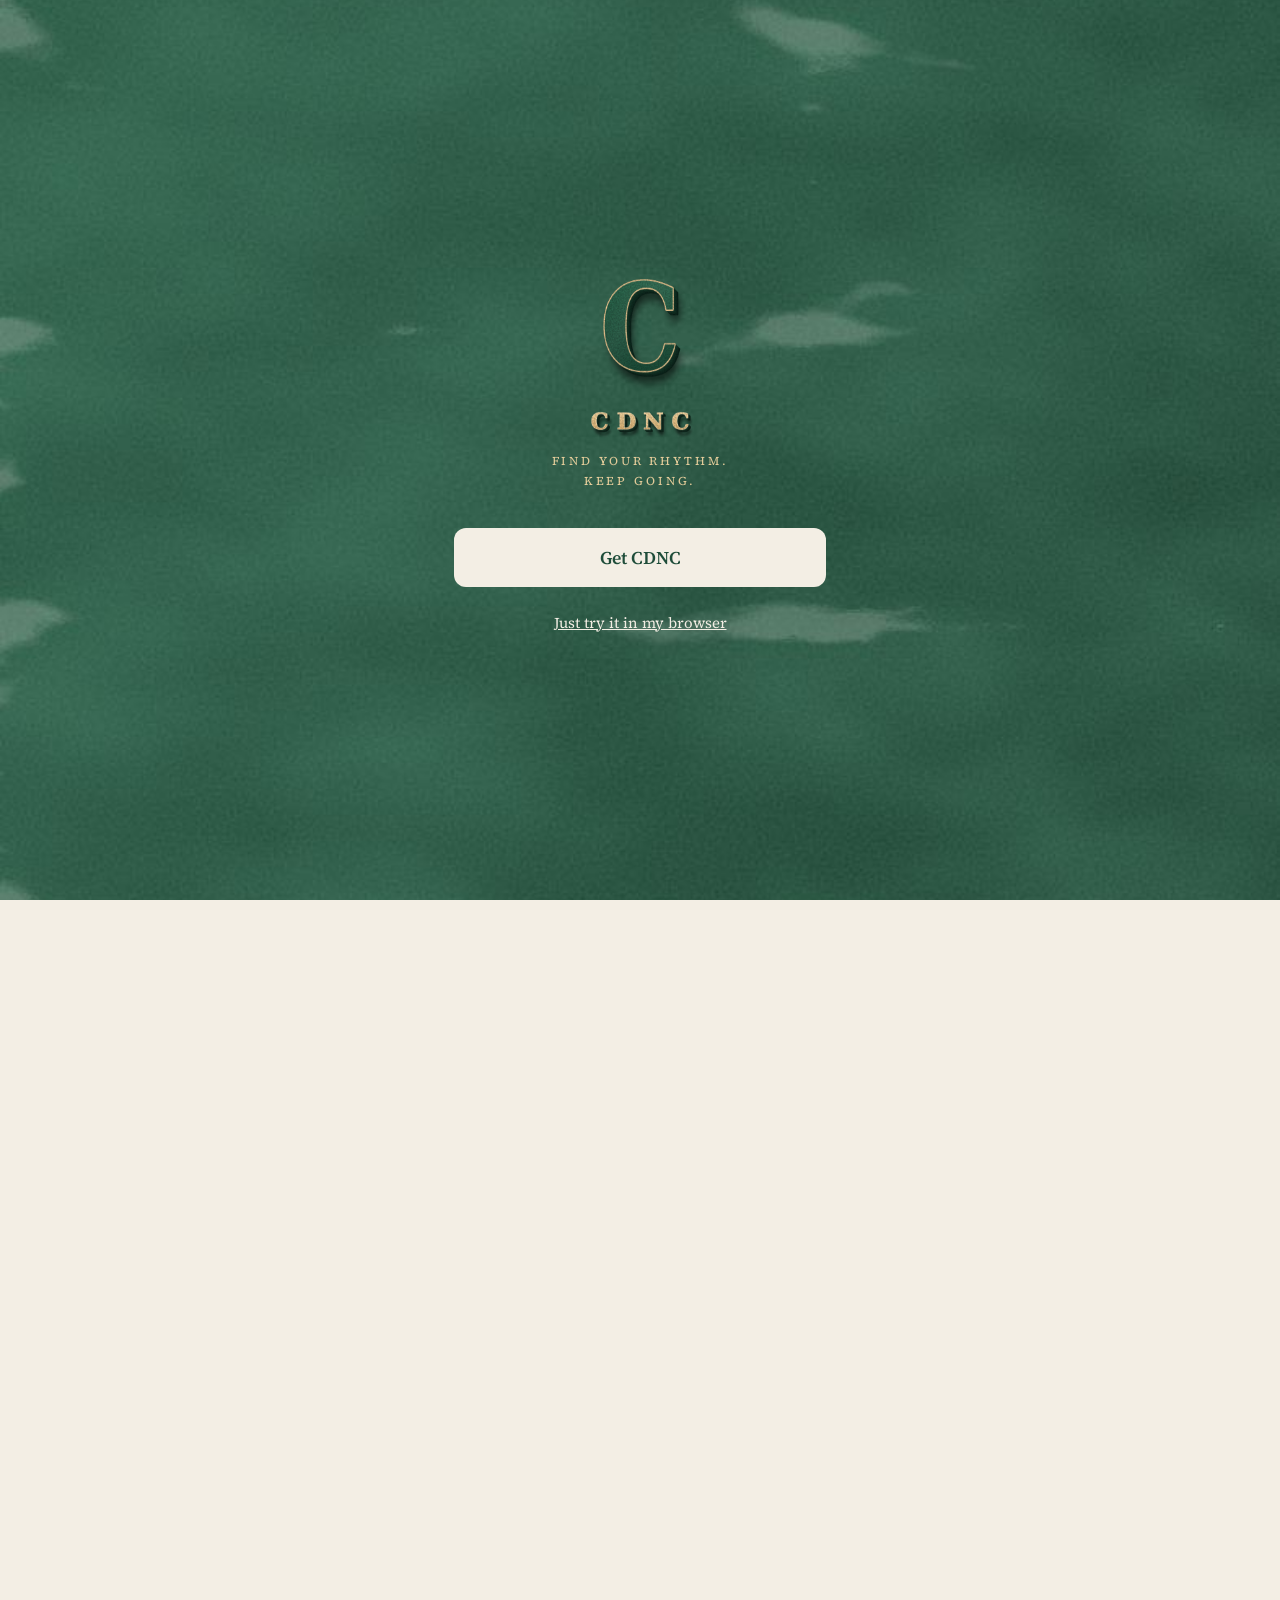
<file: index.html>
<!doctype html>
<html lang="en-ZA">
<head>
<meta charset="utf-8">
<meta name="viewport" content="width=device-width, initial-scale=1, viewport-fit=cover">
<title>CDNC</title>
<meta name="theme-color" content="#F3EEE4" media="(prefers-color-scheme: light)">
<meta name="theme-color" content="#111B15" media="(prefers-color-scheme: dark)">
<meta name="color-scheme" content="light dark">
<meta name="mobile-web-app-capable" content="yes">
<meta name="apple-mobile-web-app-capable" content="yes">
<meta name="apple-mobile-web-app-title" content="CDNC">
<link rel="manifest" href="manifest.webmanifest">
<link rel="icon" type="image/png" href="icons/icon-192.png">
<link rel="apple-touch-icon" href="icons/apple-touch-icon.png">
<link rel="preconnect" href="https://fonts.googleapis.com">
<link rel="preconnect" href="https://fonts.gstatic.com" crossorigin>
<link rel="stylesheet" href="https://fonts.googleapis.com/css2?family=Cormorant+Garamond:wght@500;600&amp;family=Source+Serif+4:opsz,wght@8..60,400;8..60,600&amp;display=swap">
<link rel="stylesheet" href="styles.css">
</head>
<body>
<div id="splash" aria-hidden="true"><div class="lg"><svg class="cg" viewBox="0 0 560 340"><path class="cut c0" pathLength="1" d="M332.08 134.56Q327.75 154.86 316.55 164.71Q305.34 174.55 286.45 174.55Q258.76 174.55 242.68 156.22Q226.61 137.9 226.61 106.52Q226.61 75.06 242.68 56.73Q258.76 38.41 286.45 38.41Q296.19 38.41 306.73 41.22Q317.28 44.03 329.07 49.74V82H319.77Q316.91 65.48 309.37 57.26Q301.83 49.04 289.45 49.04Q273.48 49.04 265.72 63.15Q257.95 77.25 257.95 106.52Q257.95 135.79 265.72 149.85Q273.48 163.91 289.59 163.91Q300.51 163.91 307.43 156.62Q314.35 149.32 317.5 134.56Z"/><path class="cut c1" pathLength="1" d="M231.02 254.93Q230.04 258.76 227.5 260.62Q224.96 262.48 220.68 262.48Q214.41 262.48 210.76 259.02Q207.12 255.56 207.12 249.63Q207.12 243.69 210.76 240.23Q214.41 236.77 220.68 236.77Q222.89 236.77 225.28 237.3Q227.67 237.83 230.34 238.91V245H228.23Q227.59 241.88 225.88 240.33Q224.17 238.77 221.36 238.77Q217.74 238.77 215.98 241.44Q214.22 244.1 214.22 249.63Q214.22 255.16 215.98 257.82Q217.74 260.47 221.39 260.47Q223.87 260.47 225.44 259.09Q227.01 257.72 227.72 254.93Z"/><path class="cut c2" pathLength="1" d="M256.15 259.99H258.46Q262.35 259.99 264.15 257.5Q265.95 255.01 265.95 249.58Q265.95 244.19 264.16 241.7Q262.36 239.22 258.46 239.22H256.15ZM246.59 262V259.99H249.76V239.22H246.59V237.21H259.31Q265.98 237.21 269.52 240.4Q273.05 243.59 273.05 249.58Q273.05 255.61 269.51 258.8Q265.97 262 259.31 262Z"/><path class="cut c3" pathLength="1" d="M286.22 262V259.99H289.39V239.22H286.22V237.21H293.97L308.93 254.76V239.22H305.77V237.21H314.44V239.22H311.27V262H306.92L291.73 244.09V259.99H294.88V262Z"/><path class="cut c4" pathLength="1" d="M352.58 254.93Q351.6 258.76 349.06 260.62Q346.52 262.48 342.24 262.48Q335.97 262.48 332.32 259.02Q328.68 255.56 328.68 249.63Q328.68 243.69 332.32 240.23Q335.97 236.77 342.24 236.77Q344.45 236.77 346.84 237.3Q349.23 237.83 351.9 238.91V245H349.79Q349.15 241.88 347.44 240.33Q345.73 238.77 342.92 238.77Q339.3 238.77 337.54 241.44Q335.78 244.1 335.78 249.63Q335.78 255.16 337.54 257.82Q339.3 260.47 342.95 260.47Q345.43 260.47 347 259.09Q348.57 257.72 349.28 254.93Z"/></svg><img class="lc" src="icons/splash-c.png" alt=""><img class="ll l0" src="icons/splash-l0.png" alt=""><img class="ll l1" src="icons/splash-l1.png" alt=""><img class="ll l2" src="icons/splash-l2.png" alt=""><img class="ll l3" src="icons/splash-l3.png" alt=""><svg class="ce" viewBox="0 0 560 340"><path class="cut edge c0" pathLength="1" d="M332.08 134.56Q327.75 154.86 316.55 164.71Q305.34 174.55 286.45 174.55Q258.76 174.55 242.68 156.22Q226.61 137.9 226.61 106.52Q226.61 75.06 242.68 56.73Q258.76 38.41 286.45 38.41Q296.19 38.41 306.73 41.22Q317.28 44.03 329.07 49.74V82H319.77Q316.91 65.48 309.37 57.26Q301.83 49.04 289.45 49.04Q273.48 49.04 265.72 63.15Q257.95 77.25 257.95 106.52Q257.95 135.79 265.72 149.85Q273.48 163.91 289.59 163.91Q300.51 163.91 307.43 156.62Q314.35 149.32 317.5 134.56Z"/><path class="cut edge c1" pathLength="1" d="M231.02 254.93Q230.04 258.76 227.5 260.62Q224.96 262.48 220.68 262.48Q214.41 262.48 210.76 259.02Q207.12 255.56 207.12 249.63Q207.12 243.69 210.76 240.23Q214.41 236.77 220.68 236.77Q222.89 236.77 225.28 237.3Q227.67 237.83 230.34 238.91V245H228.23Q227.59 241.88 225.88 240.33Q224.17 238.77 221.36 238.77Q217.74 238.77 215.98 241.44Q214.22 244.1 214.22 249.63Q214.22 255.16 215.98 257.82Q217.74 260.47 221.39 260.47Q223.87 260.47 225.44 259.09Q227.01 257.72 227.72 254.93Z"/><path class="cut edge c2" pathLength="1" d="M256.15 259.99H258.46Q262.35 259.99 264.15 257.5Q265.95 255.01 265.95 249.58Q265.95 244.19 264.16 241.7Q262.36 239.22 258.46 239.22H256.15ZM246.59 262V259.99H249.76V239.22H246.59V237.21H259.31Q265.98 237.21 269.52 240.4Q273.05 243.59 273.05 249.58Q273.05 255.61 269.51 258.8Q265.97 262 259.31 262Z"/><path class="cut edge c3" pathLength="1" d="M286.22 262V259.99H289.39V239.22H286.22V237.21H293.97L308.93 254.76V239.22H305.77V237.21H314.44V239.22H311.27V262H306.92L291.73 244.09V259.99H294.88V262Z"/><path class="cut edge c4" pathLength="1" d="M352.58 254.93Q351.6 258.76 349.06 260.62Q346.52 262.48 342.24 262.48Q335.97 262.48 332.32 259.02Q328.68 255.56 328.68 249.63Q328.68 243.69 332.32 240.23Q335.97 236.77 342.24 236.77Q344.45 236.77 346.84 237.3Q349.23 237.83 351.9 238.91V245H349.79Q349.15 241.88 347.44 240.33Q345.73 238.77 342.92 238.77Q339.3 238.77 337.54 241.44Q335.78 244.1 335.78 249.63Q335.78 255.16 337.54 257.82Q339.3 260.47 342.95 260.47Q345.43 260.47 347 259.09Q348.57 257.72 349.28 254.93Z"/></svg></div></div>
<script>(function(){
var recent=false;try{recent=Date.now()-(+localStorage.getItem("cadence.splashAt")||0)<4*3600*1000}catch(e){}
if(recent){var sp=document.getElementById("splash");if(sp)sp.remove();return}
try{localStorage.setItem("cadence.splashAt",String(Date.now()))}catch(e){}
var d=document.documentElement,s=document.getElementById("splash");d.classList.add("booting");
var metas=[].slice.call(document.querySelectorAll('meta[name="theme-color"]')),orig=metas.map(function(m){return m.content});metas.forEach(function(m){m.content="#1F4D3A"});
var done=false,finish=function(){if(done)return;done=true;d.classList.remove("booting");metas.forEach(function(m,i){m.content=orig[i]})};
var go=function(){if(s)s.classList.add("go")};
if(s)s.addEventListener("animationend",function(e){if(e.animationName==="splashOut")finish()});
setTimeout(finish,4200);
var n=0,k=["splash-c","splash-l0","splash-l1","splash-l2","splash-l3"];k.forEach(function(x){var i=new Image();i.onload=i.onerror=function(){if(++n===k.length)go()};i.src="icons/"+x+".png"});setTimeout(go,1200)})()</script>
<div id="gate" hidden></div>
<div id="app">
  <main id="view" aria-live="polite"></main>
  <button id="inbox" type="button" aria-label="Inbox"><svg width="24" height="24" viewBox="0 0 24 24" fill="none" stroke="currentColor" stroke-width="1.6" stroke-linecap="round" stroke-linejoin="round" aria-hidden="true"><path d="M4 5h16v11H9l-5 4z"/></svg><span class="bd" id="inboxBd" hidden></span></button>
  <nav id="tabs" aria-label="Main">
    <button type="button" data-tab="today"><svg width="22" height="22" viewBox="0 0 24 24" fill="none" stroke="currentColor" stroke-width="1.6" stroke-linecap="round" stroke-linejoin="round" aria-hidden="true"><rect x="3.5" y="5" width="17" height="15" rx="2.5"/><path d="M3.5 10h17M8 3v4M16 3v4"/></svg><span>Today</span></button>
    <button type="button" data-tab="plan"><svg width="22" height="22" viewBox="0 0 24 24" fill="none" stroke="currentColor" stroke-width="1.6" stroke-linecap="round" stroke-linejoin="round" aria-hidden="true"><path d="M4 6h16M4 12h16M4 18h10"/><circle cx="19" cy="18" r="1.5"/></svg><span>Plan</span></button>
    <button type="button" id="cad" aria-label="Cadence: add or change anything"><img src="icons/icon-192.png" alt=""></button>
    <button type="button" data-tab="ventures"><svg width="22" height="22" viewBox="0 0 24 24" fill="none" stroke="currentColor" stroke-width="1.6" stroke-linecap="round" stroke-linejoin="round" aria-hidden="true"><path d="M4 20V10l8-6 8 6v10z"/><path d="M9 20v-6h6v6"/></svg><span>Ventures</span></button>
    <button type="button" data-tab="settings"><svg width="22" height="22" viewBox="0 0 24 24" fill="none" stroke="currentColor" stroke-width="1.6" stroke-linecap="round" stroke-linejoin="round" aria-hidden="true"><circle cx="12" cy="12" r="3"/><path d="M19.4 15a1.7 1.7 0 0 0 .3 1.8l.1.1a2 2 0 1 1-2.8 2.8l-.1-.1a1.7 1.7 0 0 0-1.8-.3 1.7 1.7 0 0 0-1 1.5V21a2 2 0 1 1-4 0v-.1a1.7 1.7 0 0 0-1.1-1.5 1.7 1.7 0 0 0-1.8.3l-.1.1a2 2 0 1 1-2.8-2.8l.1-.1a1.7 1.7 0 0 0 .3-1.8 1.7 1.7 0 0 0-1.5-1H3a2 2 0 1 1 0-4h.1a1.7 1.7 0 0 0 1.5-1.1 1.7 1.7 0 0 0-.3-1.8l-.1-.1a2 2 0 1 1 2.8-2.8l.1.1a1.7 1.7 0 0 0 1.8.3H9a1.7 1.7 0 0 0 1-1.5V3a2 2 0 1 1 4 0v.1a1.7 1.7 0 0 0 1 1.5 1.7 1.7 0 0 0 1.8-.3l.1-.1a2 2 0 1 1 2.8 2.8l-.1.1a1.7 1.7 0 0 0-.3 1.8V9a1.7 1.7 0 0 0 1.5 1H21a2 2 0 1 1 0 4h-.1a1.7 1.7 0 0 0-1.5 1z"/></svg><span>Settings</span></button>
  </nav>
</div>
<div id="sheetRoot"></div>
<div id="toast" role="status" aria-live="polite"></div>
<script src="welcome.js"></script>
<script src="seed.js"></script>
<script src="store.js"></script>
<script src="day.js"></script>
<script src="claude.js"></script>
<script src="sync.js"></script>
<script src="dash.js"></script>
<script src="app.js"></script>
</body>
</html>
</file>
<file: styles.css>
/* Cadence — bottle green, clay, cream. Hairline borders, no shadows. */
:root {
  --bg:#F3EEE4; --sf:#FBF8F2; --ink:#1B2620; --mu:#59625B; --ln:#DDD3C3;
  --gr:#1F4D3A; --grs:#E3EADF; --cl:#8A5A33; --cls:#F1E4D6; --scrim:rgba(17,27,21,.5);
  --display:'Cormorant Garamond',Georgia,'Times New Roman',serif;
  --body:'Source Serif 4',Georgia,'Times New Roman',serif;
  color-scheme: light;
}
@media (prefers-color-scheme: dark) { :root:not([data-theme="light"]) {
  --bg:#111B15; --sf:#18271F; --ink:#EEE8DC; --mu:#A7B3A8; --ln:#2C4034;
  --gr:#8CC2A4; --grs:#213A2D; --cl:#D3A276; --cls:#3A2C20; color-scheme: dark } }
:root[data-theme="dark"] {
  --bg:#111B15; --sf:#18271F; --ink:#EEE8DC; --mu:#A7B3A8; --ln:#2C4034;
  --gr:#8CC2A4; --grs:#213A2D; --cl:#D3A276; --cls:#3A2C20; color-scheme: dark }
* { box-sizing: border-box; -webkit-tap-highlight-color: transparent; }
html, body { margin: 0; background: var(--bg); color: var(--ink); }
body { font-family: var(--body); font-size: 16px; line-height: 1.5; overflow-x: hidden; }
h1, h2, h3 { font-family: var(--display); font-weight: 600; margin: 0; text-wrap: balance; }
h1 { font-size: 36px; line-height: 1.05; } h2 { font-size: 26px; line-height: 1.15; } h3 { font-size: 22px; line-height: 1.2; }
p { margin: 0; }
button, input, select, textarea { font: inherit; color: inherit; }
button { cursor: pointer; }
button:focus-visible, input:focus-visible, select:focus-visible, textarea:focus-visible, a:focus-visible { outline: 2px solid var(--cl); outline-offset: 2px; }

#app { max-width: 720px; margin: 0 auto; min-height: 100vh; min-height: 100dvh; position: relative; }
#view { padding: 20px max(16px, env(safe-area-inset-right)) calc(150px + env(safe-area-inset-bottom)) max(16px, env(safe-area-inset-left)); padding-top: calc(20px + env(safe-area-inset-top)); display: flex; flex-direction: column; gap: 24px; }
.eyebrow { font-size: 12px; letter-spacing: .14em; text-transform: uppercase; color: var(--cl); }
.muted { color: var(--mu); } .small { font-size: 13px; } .hint { font-size: 14px; color: var(--mu); }
header { display: flex; flex-direction: column; gap: 14px; }
.meter { display: flex; align-items: center; gap: 12px; font-size: 14px; color: var(--mu); font-variant-numeric: tabular-nums; }
.bar { flex: 1; height: 6px; background: var(--ln); border-radius: 3px; overflow: hidden; }
.bar > i { display: block; height: 100%; background: var(--gr); transition: width .3s; }

.strip { display: flex; align-items: center; gap: 6px; }
.days { flex: 1; display: grid; grid-template-columns: repeat(7, minmax(0,1fr)); gap: 4px; min-width: 0; }
.day { border: 1px solid var(--ln); background: var(--sf); border-radius: 10px; padding: 8px 0 6px; display: flex; flex-direction: column; align-items: center; gap: 1px; min-width: 0; min-height: 56px; }
.day small { font-size: 11px; letter-spacing: .06em; text-transform: uppercase; color: var(--mu); }
.day b { font-family: var(--display); font-size: 20px; line-height: 1; font-variant-numeric: tabular-nums; }
.day .dot { font-size: 10px; color: var(--cl); min-height: 15px; }
.day.weekend { background: transparent; } .day.today b { color: var(--cl); }
.day[aria-pressed="true"] { background: var(--gr); border-color: var(--gr); }
.day[aria-pressed="true"] small, .day[aria-pressed="true"] b, .day[aria-pressed="true"] .dot { color: var(--bg); }
.nav { border: 1px solid var(--ln); background: transparent; color: var(--mu); width: 30px; height: 56px; border-radius: 10px; font-size: 18px; flex: none; padding: 0; }

.notice { background: var(--cls); border-radius: 12px; padding: 14px 16px; font-size: 15px; }
.group { display: flex; flex-direction: column; gap: 8px; }
.ghead { display: flex; align-items: baseline; justify-content: space-between; gap: 12px; border-bottom: 1px solid var(--ln); padding-bottom: 6px; }
.tier { font-size: 12px; letter-spacing: .08em; text-transform: uppercase; padding: 2px 10px; border-radius: 999px; white-space: nowrap; }
.tier.active { background: var(--grs); color: var(--gr); } .tier.maintenance { background: var(--cls); color: var(--cl); } .tier.parked { border: 1px solid var(--ln); color: var(--mu); }
.task { display: flex; align-items: flex-start; gap: 12px; background: var(--sf); border: 1px solid var(--ln); border-radius: 12px; padding: 12px 6px 12px 14px; }
.task input[type=checkbox] { width: 24px; height: 24px; margin: 1px 0 0; accent-color: var(--gr); flex: none; cursor: pointer; }
.task .body { flex: 1; min-width: 0; display: flex; flex-direction: column; gap: 6px; }
.task .title { background: none; border: none; padding: 0; text-align: left; overflow-wrap: anywhere; font-size: 16px; }
.task.done .title { text-decoration: line-through; color: var(--mu); }
.meta { display: flex; flex-wrap: wrap; gap: 8px; align-items: center; font-size: 13px; }
.prio { padding: 1px 8px; border-radius: 6px; font-size: 12px; letter-spacing: .04em; }
.p1 { background: var(--cl); color: var(--sf); } .p2 { background: var(--grs); color: var(--gr); } .p3 { border: 1px solid var(--ln); color: var(--mu); }
.link { background: none; border: none; padding: 6px 0; font-size: 13px; color: var(--gr); text-decoration: underline; min-height: 32px; }
.link.warn { color: var(--cl); }
.x { background: none; border: none; color: var(--mu); font-size: 22px; line-height: 1; width: 40px; height: 40px; padding: 0; flex: none; }
.empty { border: 1px dashed var(--ln); border-radius: 12px; padding: 20px 16px; color: var(--mu); font-size: 15px; }

.coach { background: var(--sf); border: 1px solid var(--ln); border-radius: 14px; padding: 14px 16px; display: flex; flex-direction: column; gap: 8px; }
.coach .says { font-size: 16px; overflow-wrap: anywhere; white-space: pre-wrap; }
.coach.loading .says { color: var(--mu); } .coach.err .says { color: var(--cl); }
.coach .acts { display: flex; gap: 14px; flex-wrap: wrap; }

.btn { font-weight: 600; background: var(--gr); color: var(--bg); border: none; border-radius: 10px; padding: 12px 16px; min-height: 48px; }
.btn.ghost { background: transparent; color: var(--gr); border: 1px solid var(--ln); }
.btn:disabled { opacity: .55; }
.row { display: flex; gap: 10px; } .row > * { flex: 1; }
.card { background: var(--sf); border: 1px solid var(--ln); border-radius: 14px; padding: 16px; display: flex; flex-direction: column; gap: 12px; }
.vrow { display: flex; flex-direction: column; gap: 4px; padding: 12px 0; border-top: 1px solid var(--ln); }
.vrow .top { display: flex; justify-content: space-between; align-items: baseline; gap: 12px; }
.vrow p { font-size: 14px; color: var(--mu); } .vrow.parked h3 { color: var(--mu); }

label { display: flex; flex-direction: column; gap: 4px; font-size: 13px; color: var(--mu); min-width: 0; }
input[type=text], input[type=date], input[type=password], select, textarea { font-size: 16px; color: var(--ink); background: var(--bg); border: 1px solid var(--ln); border-radius: 8px; padding: 10px; width: 100%; min-width: 0; }
textarea { resize: vertical; }
.fields { display: grid; grid-template-columns: repeat(2, minmax(0,1fr)); gap: 12px; } .fields .full { grid-column: 1 / -1; }
.switch { display: flex; justify-content: space-between; align-items: center; gap: 12px; }
.switch input { width: 24px; height: 24px; accent-color: var(--gr); }
.status { font-size: 13px; color: var(--mu); min-height: 18px; }

#fab { position: fixed; right: max(16px, env(safe-area-inset-right), calc(50% - 344px)); bottom: calc(86px + env(safe-area-inset-bottom)); width: 56px; height: 56px; border-radius: 14px; background: var(--gr); color: var(--bg); border: none; font-size: 30px; line-height: 1; padding: 0 0 3px; z-index: 5; }
#fab[hidden] { display: none; }
#tabs { position: fixed; left: 0; right: 0; bottom: 0; display: grid; grid-template-columns: repeat(5, minmax(0,1fr)); background: var(--sf); border-top: 1px solid var(--ln); padding: 6px max(0px, env(safe-area-inset-right)) calc(8px + env(safe-area-inset-bottom)) max(0px, env(safe-area-inset-left)); z-index: 5; }
#tabs button { background: none; border: none; display: flex; flex-direction: column; align-items: center; gap: 2px; font-size: 12px; color: var(--mu); min-height: 48px; }
#tabs button[aria-current="page"] { color: var(--gr); font-weight: 600; }

.scrim { position: fixed; inset: 0; background: var(--scrim); z-index: 20; display: flex; align-items: flex-end; justify-content: center; }
.sheet { width: 100%; max-width: 720px; max-height: 90vh; max-height: 90dvh; overflow-y: auto; background: var(--sf); border-radius: 14px 14px 0 0; padding: 12px 16px calc(24px + env(safe-area-inset-bottom)); display: flex; flex-direction: column; gap: 14px; }
.grab { width: 40px; height: 4px; border-radius: 2px; background: var(--ln); align-self: center; }
.chat { display: flex; flex-direction: column; gap: 10px; min-height: 120px; max-height: 46dvh; overflow-y: auto; }
.msg { padding: 10px 12px; border-radius: 12px; max-width: 88%; white-space: pre-wrap; overflow-wrap: anywhere; font-size: 15px; }
.msg.me { align-self: flex-end; background: var(--grs); color: var(--ink); }
.msg.ai { align-self: flex-start; background: var(--bg); border: 1px solid var(--ln); }
.msg.err { color: var(--cl); }
.composer { display: flex; gap: 8px; } .composer input { flex: 1; } .composer .btn { flex: none; }
#toast { position: fixed; left: 16px; right: 16px; bottom: calc(150px + env(safe-area-inset-bottom)); margin: 0 auto; max-width: 420px; background: var(--ink); color: var(--bg); border-radius: 10px; padding: 10px 14px; font-size: 14px; z-index: 30; opacity: 0; pointer-events: none; transition: opacity .2s; text-align: center; }
#toast.on { opacity: 1; }
body.lock { overflow: hidden; }
@media (max-width: 420px) { .fields { grid-template-columns: 1fr; } .day b { font-size: 18px; } h1 { font-size: 32px; } }
@media (prefers-reduced-motion: reduce) { .bar > i, #toast { transition: none; } }

/* ---- splash: the C and CDNC are cut into matte green stone, then push out (pure CSS, can never stick) ---- */
#splash { position: fixed; inset: 0; height: 100lvh; z-index: 100; background: #1F4D3A url(icons/stone.jpg) center / cover; display: flex; align-items: center; justify-content: center; overflow: hidden; }
#splash.go { animation: splashOut .3s ease 2.6s forwards; }
#splash::after { content: ""; position: absolute; inset: 0; background: linear-gradient(105deg, transparent 40%, rgba(255,255,255,.13) 50%, transparent 60%) 130% 0 / 260% 100% no-repeat; pointer-events: none; }
#splash.go::after { animation: lgSweep 1s ease 1.2s both; }
.lg { position: relative; width: min(112vw, 520px); aspect-ratio: 560 / 340; }
.lg img, .lg svg { position: absolute; inset: 0; width: 100%; height: 100%; }
#splash:not(.go) .lg > * { visibility: hidden; }
#splash .cut { fill: none; stroke: #0A2418; stroke-width: 2.2; stroke-linejoin: round; stroke-linecap: round; stroke-dasharray: 1; stroke-dashoffset: 1; opacity: .9; }
#splash .cut.edge { stroke: #F4DDAA; stroke-width: 1.9; filter: drop-shadow(0 0 3px #F4DDAA); }
#splash.go .cg .cut { animation: cutDraw var(--d) cubic-bezier(.5,0,.3,1) var(--t) forwards, cutGone .3s ease var(--o) forwards; }
#splash.go .ce .cut { animation: cutDraw var(--d) cubic-bezier(.5,0,.3,1) var(--t) forwards, cutGone .25s ease var(--o) forwards; }
#splash .c0 { --t: .25s; --d: 1s; --o: 1.4s; } #splash .c1 { --t: 1.15s; --d: .35s; --o: 1.7s; } #splash .c2 { --t: 1.27s; --d: .35s; --o: 1.82s; } #splash .c3 { --t: 1.39s; --d: .35s; --o: 1.94s; } #splash .c4 { --t: 1.51s; --d: .35s; --o: 2.06s; }
#splash .lc { animation: lgPush .75s cubic-bezier(.2,.8,.2,1) 1.1s both; }
#splash .ll { animation: lgPush .5s cubic-bezier(.2,.8,.2,1) both; }
#splash .l0 { animation-delay: 1.55s; } #splash .l1 { animation-delay: 1.67s; } #splash .l2 { animation-delay: 1.79s; } #splash .l3 { animation-delay: 1.91s; }
@keyframes lgPush { from { opacity: 0; filter: brightness(.3); transform: scale(.975); } 40% { opacity: .95; filter: brightness(.8) drop-shadow(0 12px 14px rgba(0,0,0,.5)); transform: scale(1.018); } to { opacity: 1; filter: none; transform: none; } }
@keyframes cutDraw { to { stroke-dashoffset: 0; } }
@keyframes cutGone { to { opacity: 0; } }
@keyframes lgSweep { from { background-position: 130% 0; } to { background-position: -30% 0; } }
@keyframes splashOut { to { opacity: 0; visibility: hidden; } }
/* the Get CDNC panel reuses the logo, already settled */
.g-logo .lc, .g-logo .ll { animation: lgIn .6s ease both; }
@keyframes lgIn { from { opacity: 0; transform: translateY(6px); } to { opacity: 1; transform: none; } }
@media (prefers-reduced-motion: reduce) { #splash.go { animation: splashOut .01s linear .6s forwards; } #splash .lc, #splash .ll { animation: none; } #splash .cg, #splash .ce, #splash::after { display: none; } }
html.booting #app, html.booting #tabs, html.booting #inbox, html.booting #gate, html.booting #first, html.booting #toast { visibility: hidden !important; }

/* ---- "Get CDNC" page ---- */
#gate { position: fixed; inset: 0; z-index: 60; background: #1F4D3A url(icons/stone.jpg) center / cover; color: #F3EEE4; overflow-y: auto; display: flex; }
#gate[hidden] { display: none; }
body.gated #app, body.gated #inbox, body.gated #tabs { visibility: hidden; }
.g-box { margin: auto; width: 100%; max-width: 420px; padding: 32px 24px calc(32px + env(safe-area-inset-bottom)); display: flex; flex-direction: column; align-items: center; gap: 36px; text-align: center; }
.g-logo { width: 100%; background: none; padding: 0; display: flex; flex-direction: column; align-items: center; }
.g-logo .lg { width: 100%; }
.g-tag { margin-top: -30px; color: #E3CC9A; font-size: 12px; line-height: 1.7; letter-spacing: .24em; text-transform: uppercase; }
.g-main { width: 100%; display: flex; flex-direction: column; align-items: center; gap: 14px; }
.g-btn { display: block; width: 100%; font-weight: 600; text-align: center; text-decoration: none; background: #F3EEE4; color: #1F4D3A; border: none; border-radius: 12px; padding: 16px; font-size: 18px; min-height: 56px; }
.g-link { background: none; border: none; color: #F3EEE4; text-decoration: underline; font-size: 15px; padding: 10px; min-height: 44px; }
.g-h { font-size: 26px; color: #F3EEE4; } .g-main p { color: #E5DFCF; } .g-small { font-size: 13px; overflow-wrap: anywhere; }
.g-steps { text-align: left; margin: 0; padding-left: 22px; display: flex; flex-direction: column; gap: 12px; width: 100%; }
.g-qr { width: 200px; height: 200px; border: 1px solid var(--ln); border-radius: 12px; background: #F3EEE4; padding: 8px; box-sizing: border-box; }

/* ---- "What are we doing today?", planning, review ---- */
.ask { display: flex; flex-direction: column; gap: 4px; width: 100%; text-align: left; background: var(--gr); color: var(--bg); border: none; border-radius: 14px; padding: 18px 18px 16px; }
.ask .q { font-family: var(--display); font-weight: 600; font-size: 28px; line-height: 1.1; }
.ask .s { font-size: 14px; opacity: .85; }
.ask.big { padding: 26px 22px; } .ask.big .q { font-size: 34px; }
.plan { background: var(--sf); border: 1px solid var(--ln); border-radius: 14px; padding: 12px 16px; display: flex; flex-direction: column; gap: 8px; }
.plan .line { font-size: 16px; } .plan.over { border-color: var(--cl); } .plan.over .bar > i { background: var(--cl); }
.when { font-size: 13px; color: var(--gr); font-variant-numeric: tabular-nums; font-weight: 600; }
.homepick { display: flex; flex-direction: column; gap: 6px; }
input[type=time], input[type=number] { font-size: 16px; color: var(--ink); background: var(--bg); border: 1px solid var(--ln); border-radius: 8px; padding: 10px; width: 100%; min-width: 0; }
.mic { display: inline-flex; align-items: center; justify-content: center; gap: 10px; background: transparent; color: var(--gr); border: 1px solid var(--gr); border-radius: 999px; padding: 10px 18px; min-height: 52px; font-weight: 600; }
.mic svg { flex: none; }
.mic.big { font-size: 20px; min-height: 72px; background: var(--grs); } .mic.on { background: var(--gr); color: var(--bg); }
.mic[hidden] { display: none; }
.capbody { display: flex; flex-direction: column; gap: 14px; }
.rowcard { border: 1px solid var(--ln); border-radius: 12px; padding: 12px; display: flex; flex-direction: column; gap: 10px; background: var(--bg); }
.rowcard.off { opacity: .5; } .rowcard.all { background: var(--grs); }
.rtop { display: flex; align-items: center; gap: 10px; } .rtop input[type=checkbox] { width: 24px; height: 24px; accent-color: var(--gr); flex: none; } .rtop input[type=text] { flex: 1; }
#first { position: fixed; inset: 0; z-index: 50; background: var(--bg); overflow-y: auto; display: flex; }
.fbox { margin: auto; width: 100%; max-width: 460px; padding: 32px 20px calc(32px + env(safe-area-inset-bottom)); display: flex; flex-direction: column; gap: 14px; }
.opt { text-align: left; display: flex; flex-direction: column; gap: 2px; background: var(--sf); border: 1px solid var(--ln); border-radius: 14px; padding: 14px 16px; }
.opt b { font-family: var(--display); font-size: 22px; color: var(--gr); } .opt span { font-size: 14px; color: var(--mu); }

/* ---- Your day: rhythm, check-in, approvals ---- */
.seg { display: flex; border: 1px solid var(--ln); border-radius: 10px; overflow: hidden; background: var(--bg); flex: 1; }
.seg button { flex: 1; border: 0; background: transparent; padding: 10px 6px; min-height: 44px; font-size: 15px; }
.seg button + button { border-left: 1px solid var(--ln); }
.seg button[aria-pressed="true"] { background: var(--gr); color: var(--bg); font-weight: 600; }
.fieldline { display: flex; align-items: center; gap: 12px; flex-wrap: wrap; } .fieldline .lbl { font-size: 14px; color: var(--mu); min-width: 56px; }
.tl { display: flex; flex-direction: column; }
.blk { display: grid; grid-template-columns: 48px minmax(0,1fr); gap: 10px; padding: 8px 0; border-top: 1px solid var(--ln); } .blk:first-child { border-top: 0; }
.blk .t { font-size: 12px; line-height: 1.5; color: var(--mu); font-variant-numeric: tabular-nums; padding-top: 3px; }
.bk { border-radius: 10px; padding: 9px 12px; display: flex; flex-direction: column; gap: 4px; min-width: 0; }
.bk .top { display: flex; justify-content: space-between; align-items: baseline; gap: 8px; } .bk .top b { font-weight: 600; overflow-wrap: anywhere; }
.bk.away { border: 1px solid var(--ln); color: var(--mu); background: repeating-linear-gradient(135deg, var(--ln) 0 1px, transparent 1px 8px); }
.bk.work { background: var(--grs); }
.bk.window { background: var(--cls); border: 1px solid var(--cl); }
.bk.off { opacity: .5; } .bk.now { box-shadow: 0 0 0 2px var(--gr); }
.nowpill { font-size: 11px; letter-spacing: .08em; text-transform: uppercase; background: var(--gr); color: var(--bg); border-radius: 999px; padding: 1px 9px; }
.ask2 { border-color: var(--cl); background: var(--cls); }
.midrow { display: flex; flex-direction: column; gap: 10px; } .q2 { font-family: var(--display); font-weight: 600; font-size: 24px; line-height: 1.15; color: var(--ink); }
.midrow .row { flex-wrap: wrap; } .midrow .row select { flex: 1 1 100%; width: 100%; min-height: 48px; } .midrow .row .btn { white-space: nowrap; }
.task.appr { flex-direction: column; align-items: stretch; padding: 12px 14px; gap: 10px; }
.task.appr .acts { display: flex; gap: 8px; } .task.appr .acts > * { flex: 1; }
.title.static { font-size: 16px; overflow-wrap: anywhere; }
.btn.sm { min-height: 42px; padding: 8px 14px; font-size: 15px; }
.dayspick { display: flex; flex-wrap: wrap; gap: 6px; }
.chipbtn { border: 1px solid var(--ln); background: var(--bg); border-radius: 999px; padding: 8px 12px; min-height: 40px; font-size: 14px; }
.chipbtn[aria-pressed="true"] { background: var(--gr); border-color: var(--gr); color: var(--bg); }

/* One-stream Today */
.sec { display: flex; align-items: center; gap: 10px; margin: 22px 0 8px; } .sec h2 { margin: 0; font: 600 13px var(--body, inherit); letter-spacing: .14em; text-transform: uppercase; color: var(--cl); } .sec::after { content: ""; flex: 1; height: 1px; background: var(--ln); order: 1; } .sec .small { order: 2; }
.brief { background: var(--cls); border: 1px solid var(--cl); border-radius: 14px; padding: 14px 16px; } .brief .lead { display: block; font-family: var(--display); font-size: 21px; line-height: 1.2; color: var(--ink); } .brief ul { margin: 8px 0 0; padding-left: 18px; font-size: 15px; } .brief li + li { margin-top: 2px; }
.cmic { width: 38px; height: 38px; border-radius: 50%; flex: none; display: inline-flex; align-items: center; justify-content: center; padding: 0; color: #EBD3A0; border: 2px solid #D8B887; background: radial-gradient(circle at 35% 28%, #3A7A5E, #1F4D3A 58%, #133024); box-shadow: 0 3px 6px #0005, inset 0 1px 2px #ffffff55; } .cmic.on { box-shadow: 0 0 0 5px #D8B88744, 0 3px 6px #0005; } .cmic[hidden] { display: none; }
.changebox { display: flex; flex-direction: column; gap: 8px; border-top: 1px dashed var(--cl); padding-top: 10px; } .changebox textarea { width: 100%; } .microw { display: flex; justify-content: center; } .changebox .acts { display: flex; gap: 8px; justify-content: center; }
.task.appr .acts { justify-content: center; } .task.appr .acts > * { flex: 1; max-width: 170px; } .task.appr .acts .btn { text-align: center; justify-content: center; }
.bk.clashed { box-shadow: 0 0 0 2px #B5603E; } .clashband { margin-top: 4px; border-radius: 8px; background: repeating-linear-gradient(135deg, #B5603E 0 5px, #E9B9A6 5px 10px); color: #fff; font: 700 11px sans-serif; padding: 5px 10px; display: flex; justify-content: space-between; }
.clashwarn .acts { display: flex; gap: 8px; margin-top: 8px; justify-content: center; flex-wrap: wrap; }
details.fold > summary { list-style: none; display: flex; justify-content: space-between; align-items: center; cursor: pointer; min-height: 44px; } details.fold > summary::-webkit-details-marker { display: none; }
.wbars { display: flex; gap: 6px; align-items: flex-end; height: 74px; } .wb { flex: 1; display: flex; flex-direction: column; align-items: center; gap: 4px; height: 100%; } .wb .col { flex: 1; width: 100%; display: flex; align-items: flex-end; } .wb .tot { display: block; width: 100%; min-height: 3px; background: var(--ln); border-radius: 4px 4px 0 0; position: relative; overflow: hidden; } .wb .tot u { position: absolute; left: 0; right: 0; bottom: 0; background: var(--gr); } .wb.sel small { font-weight: 700; color: var(--ink); } .wb small { font-size: 11px; color: var(--mu); }
.sp .r { display: flex; justify-content: space-between; font-size: 14px; } .capbar { height: 6px; border-radius: 3px; background: var(--ln); overflow: hidden; margin: 3px 0 8px; } .capbar i { display: block; height: 100%; background: var(--gr); }
.popscrim { position: fixed; inset: 0; background: var(--scrim); z-index: 30; display: flex; align-items: center; justify-content: center; padding: 16px; }
.pop { width: 100%; max-width: 420px; max-height: 90dvh; overflow-y: auto; background: var(--sf); border-radius: 18px; box-shadow: 0 10px 30px #0006; padding: 18px; display: flex; flex-direction: column; gap: 10px; } .pop h2 { margin: 0; font-family: var(--display); font-size: 24px; line-height: 1.15; color: var(--ink); } .pop .hint { margin: 0; }
.big3 { display: flex; flex-direction: column; gap: 8px; } .big3 .o { border: 1.5px solid var(--ln); background: var(--bg); border-radius: 14px; padding: 11px 12px; min-height: 56px; text-align: center; display: flex; flex-direction: column; align-items: center; justify-content: center; } .big3 .o b { font-size: 16px; } .big3 .o small { font-size: 13px; color: var(--mu); } .big3 .o.on { border-color: var(--gr); background: var(--cls); }
.swrow { display: flex; justify-content: space-between; align-items: center; gap: 10px; border-top: 1px solid var(--ln); padding-top: 10px; } .swrow small { display: block; color: var(--mu); font-size: 12px; } .yn { display: flex; gap: 6px; } .pillbtn { border: 1px solid var(--ln); background: var(--bg); border-radius: 999px; min-width: 52px; min-height: 40px; padding: 0 14px; } .pillbtn.on { background: var(--gr); color: var(--bg); border-color: var(--gr); }
.pop .acts { display: flex; gap: 8px; justify-content: center; } .pop .acts > .btn { flex: 1; max-width: 200px; text-align: center; justify-content: center; } .pop .acts.center > .btn { flex: 0 1 220px; }
.chips4 { display: flex; gap: 6px; flex-wrap: wrap; } .o2 { flex: 1; min-width: 64px; min-height: 44px; border: 1px solid var(--ln); background: var(--bg); border-radius: 10px; } .o2.on { background: var(--gr); color: var(--bg); border-color: var(--gr); } #midOther { width: 100%; min-height: 48px; }
.verfoot { text-align: center; } .makertag { margin: 2px 0 0; font-size: 12px; letter-spacing: .2em; text-transform: uppercase; color: var(--cl); }
.clashwarn { border: 1px solid #B5603E; background: #F6E3DA; color: #5B2A17; border-radius: 12px; padding: 10px 12px; font-size: 14px; margin-bottom: 8px; }
:root[data-theme="dark"] .clashwarn { background: #3A2219; color: #F0C9B8; }

/* Shell: five tabs, raised Cadence button, Inbox icon */
#tabs #cad { align-self: end; justify-content: center; min-height: 48px; }
#tabs #cad img { width: 64px; height: 64px; border-radius: 50%; margin-top: -34px; border: 3px solid #D8B887; box-shadow: 0 6px 12px #0004; background: #1F4D3A; }
#inbox { position: fixed; top: calc(12px + env(safe-area-inset-top)); right: max(16px, env(safe-area-inset-right), calc(50% - 344px)); width: 42px; height: 42px; border-radius: 12px; border: 1px solid var(--ln); background: var(--sf); color: var(--gr); display: flex; align-items: center; justify-content: center; z-index: 6; padding: 0; }
#inbox .bd { position: absolute; top: -6px; right: -6px; background: var(--cl); color: #fff; font: 700 11px sans-serif; min-width: 18px; height: 18px; border-radius: 9px; display: flex; align-items: center; justify-content: center; padding: 0 4px; } #inbox .bd[hidden] { display: none; }
#inbox[aria-current="page"] { background: var(--gr); color: var(--bg); }
#view > header { padding-right: 54px; }
html.booting #inbox, body.gated #inbox { visibility: hidden !important; }
.menurow { display: flex; justify-content: space-between; align-items: center; gap: 10px; width: 100%; text-align: left; background: var(--sf); border: 1px solid var(--ln); border-radius: 14px; padding: 14px 16px; min-height: 60px; } .menurow b { display: block; font-size: 17px; } .menurow small { display: block; color: var(--mu); font-size: 13px; margin-top: 2px; } .menurow .chev { color: var(--cl); font-size: 22px; flex: none; }
.menu { display: flex; flex-direction: column; gap: 8px; }
.backlink { background: none; border: 0; color: var(--gr); font-size: 15px; padding: 6px 0; min-height: 44px; text-align: left; }
.cadsheet .big { display: flex; align-items: center; gap: 14px; background: var(--gr); color: var(--bg); border-radius: 18px; padding: 16px; width: 100%; text-align: left; border: 0; } .cadsheet .big img { width: 60px; height: 60px; border-radius: 50%; border: 2px solid #D8B887; flex: none; } .cadsheet .big b { display: block; font-size: 18px; } .cadsheet .big small { opacity: .85; font-size: 13px; }
.cadopts { display: grid; grid-template-columns: repeat(3, minmax(0,1fr)); gap: 8px; margin-top: 10px; } .cadopts button { border: 1px solid var(--ln); background: var(--bg); border-radius: 12px; min-height: 64px; padding: 8px 4px; display: flex; flex-direction: column; align-items: center; justify-content: center; gap: 4px; font-size: 13px; text-align: center; }
.daycard { background: var(--sf); border: 1px solid var(--ln); border-radius: 14px; padding: 12px 14px; display: flex; flex-direction: column; gap: 6px; } .daycard.today { border-color: var(--gr); } .daycard .dh { display: flex; justify-content: space-between; align-items: center; background: none; border: 0; padding: 4px 0; min-height: 44px; width: 100%; text-align: left; font-size: 16px; } .daycard .dayline { display: flex; align-items: center; gap: 8px; font-size: 15px; padding: 2px 0; } .daycard .dayline i { width: 8px; height: 8px; border-radius: 50%; background: var(--gr); flex: none; } .daycard .dayline.dn { text-decoration: line-through; color: var(--mu); }

.need { outline: 2px solid var(--gold, #C9A24A); outline-offset: 2px; border-radius: 10px; }

.scrim.chatscrim { bottom: calc(88px + env(safe-area-inset-bottom)); background: transparent; }
.chatscrim .sheet { max-height: calc(100dvh - 120px - env(safe-area-inset-bottom)); border-radius: 14px; border: 1px solid var(--ln); box-shadow: 0 -4px 24px rgba(0,0,0,.18); }
body.chatopen { overflow: hidden; }
</file>
